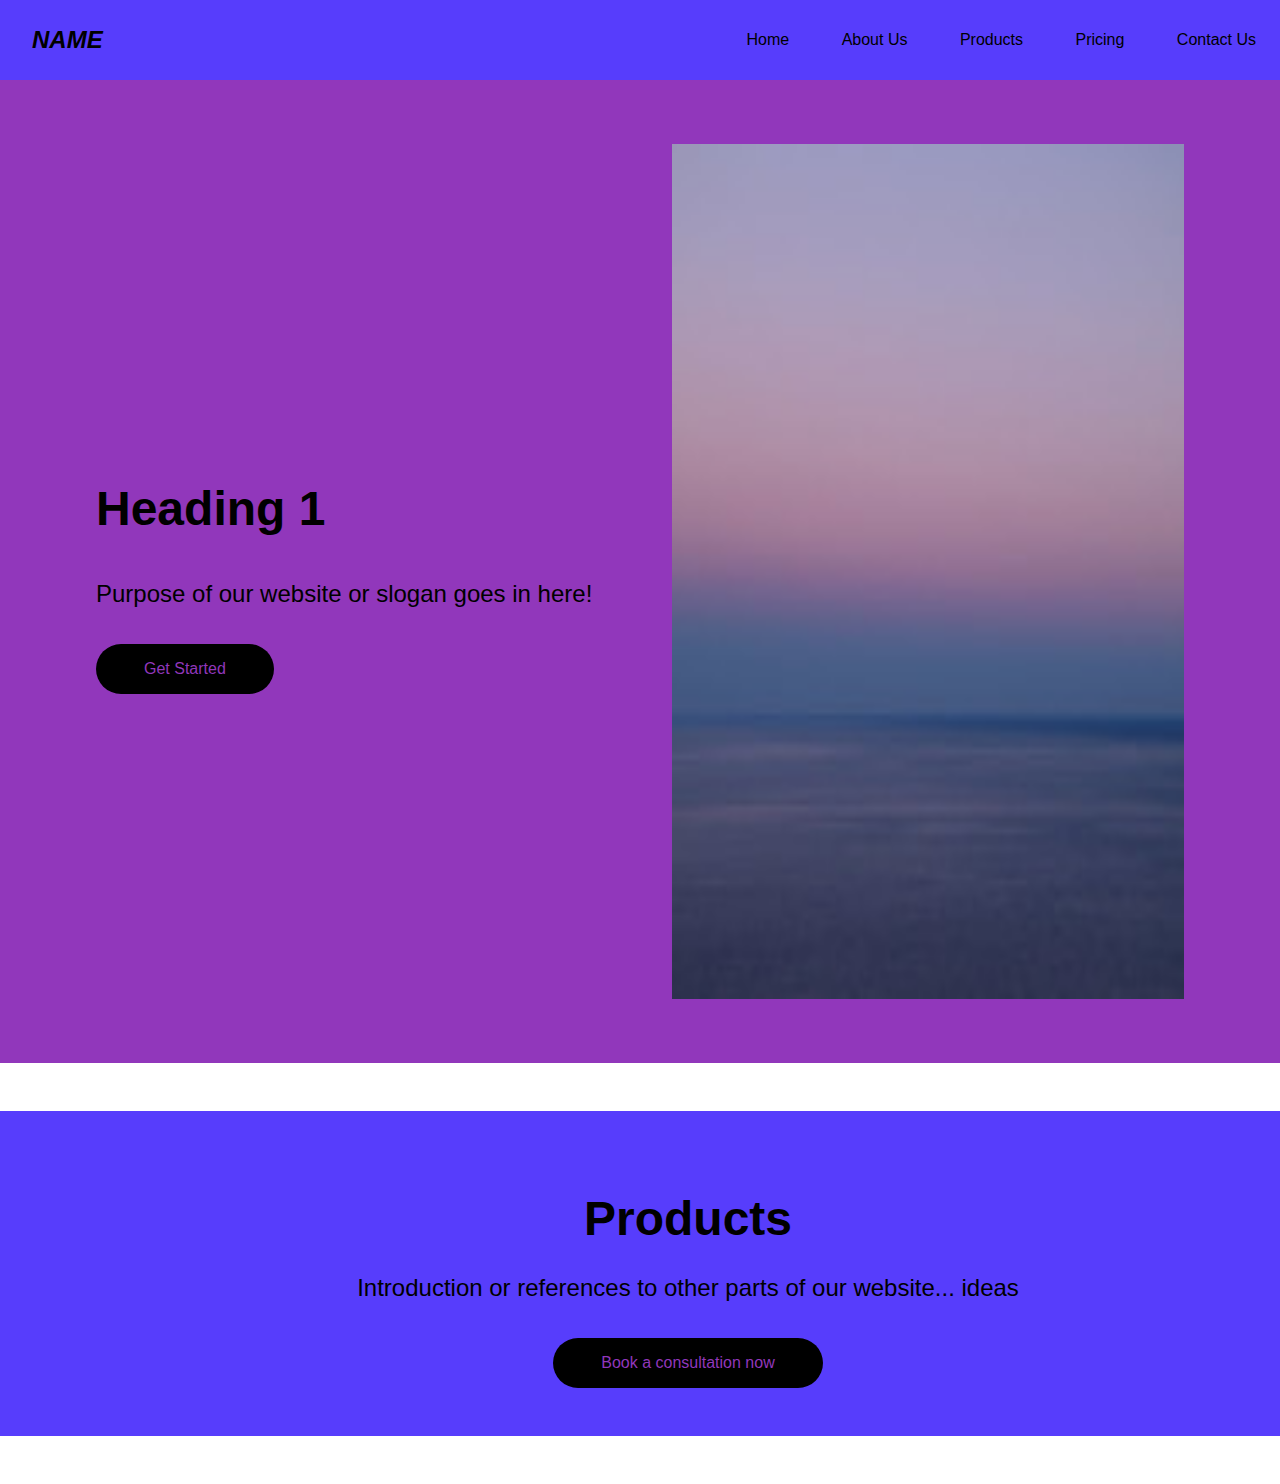
<file: index.html>
<!DOCTYPE html>
<html lang="en">
  <head>
    <meta charset="UTF-8" />
    <meta name="viewport" content="width=device-width, initial-scale=1.0" />
    <title>Website Title</title>
    <link rel="stylesheet" href="styles.css" />
  </head>
  <body>
    <nav>
      <div class="logo">NAME</div>
      <div class="nav-items">
        <a href="/">Home</a> <a href="/">About Us</a> <a href="/">Products</a> <a href="/">Pricing</a> <a href="/">Contact Us</a>
      </div>
    </nav>
    <section class="background1">
      <div class="container">
        <div class="column-left">
          <h1> Heading 1 </h1>
          <p>
            Purpose of our website or slogan goes in here!
          </p>
          <button>Get Started</button>
        </div>
        <div class="column-right">
          <img src="image/sample.jpg" alt="sample" class="image">
        </div>
      </div>
    </section>
    <section class="background2">
        <div class = "container2">
            <div class = "center">
                <h1> Products </h1>
                <p> Introduction or references to other parts of our website... ideas</p>
                <button>Book a consultation now</button>
            </div>
        </div>
    </section>
  </body>
</html>
</body>

</html>
</file>
<file: styles.css>
body {
    box-sizing: border-box;
    margin: 0;
    padding: 0;
    font-family: 'Trebuchet MS', 'Lucida Sans Unicode', 'Lucida Grande',
      'Lucida Sans', Arial, sans-serif;
  }
  
nav {
    height: 80px;
    background: #573DFC;
    display: flex;
    justify-content: space-between;
    align-items: center;
    padding: 0rem calc((100vw - 1300px) / 2);
 }
  
 .logo {
    color: #000;
    font-size: 1.5rem;
    font-weight: bold;
    font-style: italic;
    padding: 0 2rem;
 }
  
 nav a {
    text-decoration: none;
    color: #000;
    padding: 0 1.5rem;
 }
  
 nav a:hover {
    color: #fff;
 }
  
 .background1 {
    background: #9137bb;
 }
  
.background2 {
  background: #573DFC;
}

.container {
  display: grid;
  grid-template-columns: 1fr 1fr;
  height: 95vh;
  padding: 4rem;
}

.container2{
  margin: 3rem;
  width: 100%; 
}

.center{
  justify-content: center;
  padding: 3rem;
  color:  #000;
  align-items: center;
  text-align: center;

}

.center h1 {
  margin-bottom: 1rem;
  font-size: 3rem;
}

.center p {
  margin-bottom: 2rem;
  font-size: 1.5rem;
  line-height: 1.5;
}
  
 .column-left {
    display: flex;
    flex-direction: column;
    justify-content: center;
    align-items: flex-start;
    color: #000;
    padding: 0rem 2rem;
 }
  
 .column-left h1 {
    margin-bottom: 1rem;
    font-size: 3rem;
 }
  
 .column-left p {
    margin-bottom: 2rem;
    font-size: 1.5rem;
    line-height: 1.5;
 }
  
 button {
    padding: 1rem 3rem;
    font-size: 1rem;
    border: none;
    color: #9137bb;
    background: #000;
    cursor: pointer;
    border-radius: 50px;
 }
  
 button:hover {
    background: #fff;
    color: #000;
 }
  
 .column-right {
    display: flex;
    justify-content: center;
    align-items: center;
    padding: 0rem 2rem;
 }
  
 .image {
    width: 100%;
    height: 100%;
 }
  
 @media screen and (max-width: 768px) {
    .container {
      grid-template-columns: 1fr;
   }
 }
</file>
